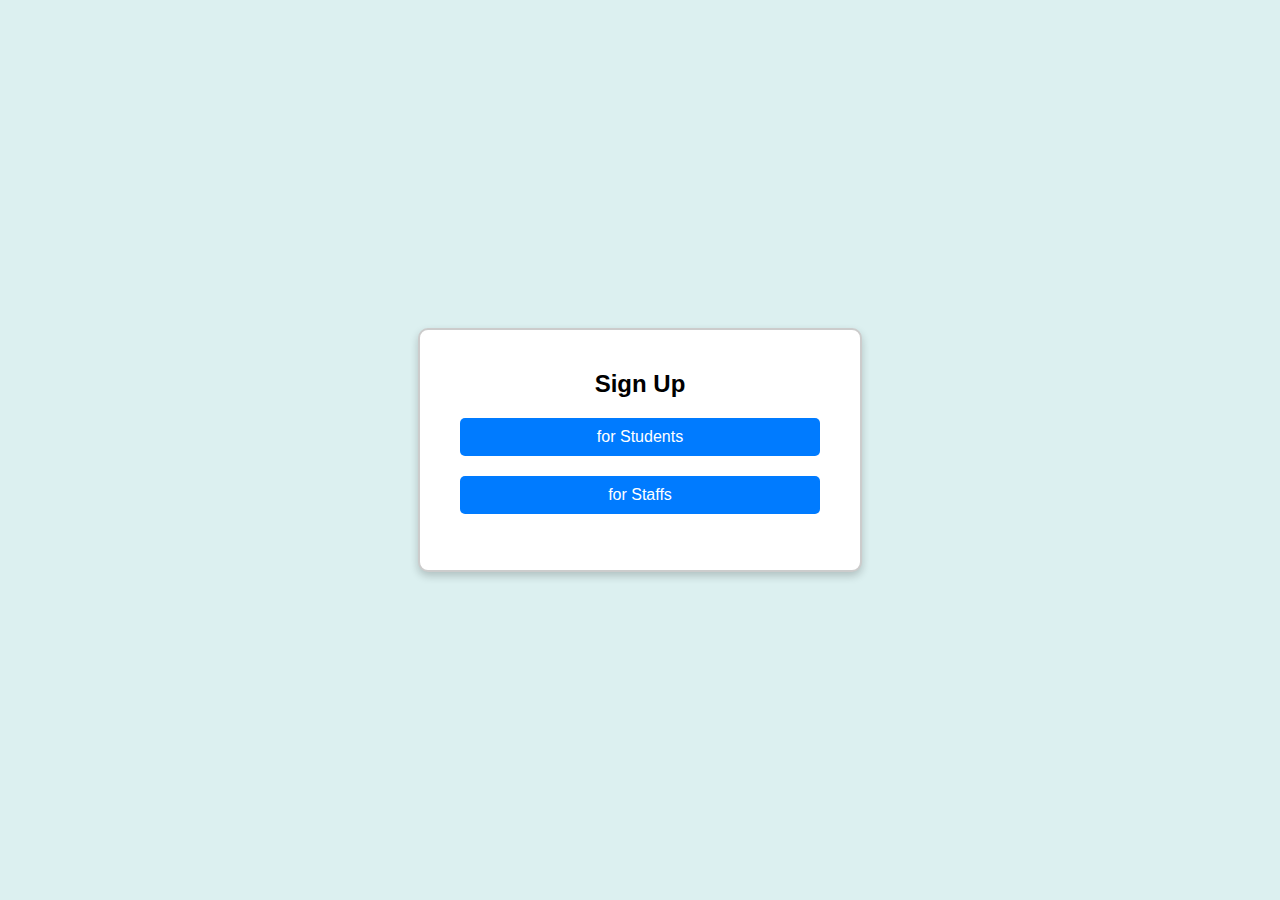
<file: index.html>
<!DOCTYPE html>
<html lang="en">
<head>
    <meta charset="UTF-8">
    <meta name="viewport" content="width=device-width, initial-scale=1.0">
    <title>index</title>
    <style>
        body {
            font-family: Arial, sans-serif;
            display: flex;
            justify-content: center;
            align-items: center;
            height: 100vh;
            margin: 0;
            background: rgb(220, 240, 240);
        }
        .box {
            width: 400px;
            height: 200px;
            padding: 20px;
            background-color: #fff;
            border: 2px solid #ccc;
            border-radius: 10px;
            box-shadow: 0 4px 8px rgba(0, 0, 0, 0.2);
            text-align: center;
        }
        .box a {
            display: block;
            margin: 20px ;
            padding: 10px;
            background-color: #007bff;
            color: white;
            text-decoration: none;
            border-radius: 5px;
        }
        .box a:hover {
            background-color: #0056b3;
        }
    </style>
</head>
<body>
    <div class="box">
        <h2>Sign Up</h2>
        <a href="studentsignup.php">for Students</a>
        <a href="adminsignup.php">for Staffs</a>
    </div>
</body>
</html>
</file>
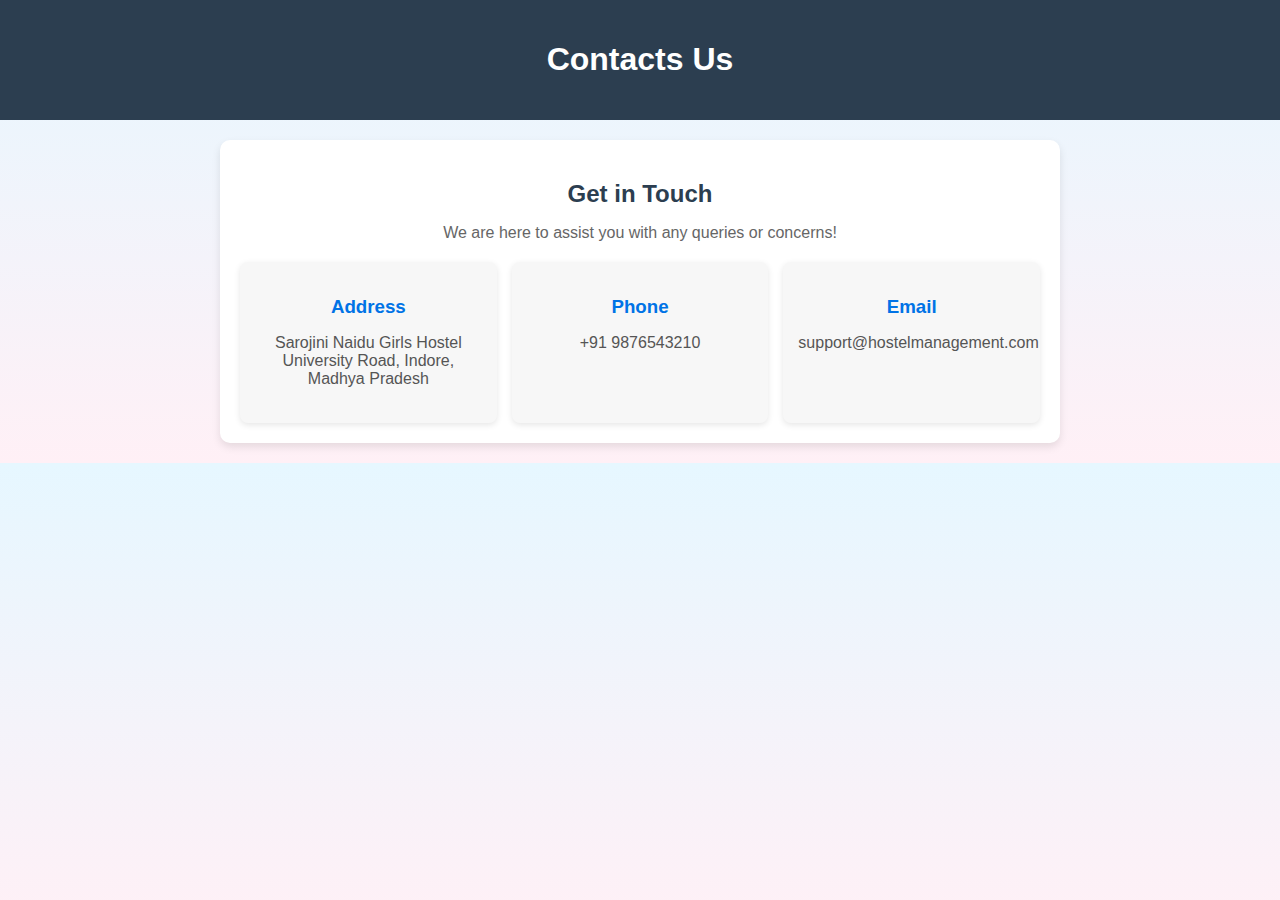
<file: contact.html>
<!DOCTYPE html>
<html lang="en">
<head>
    <meta charset="UTF-8">
    <meta name="viewport" content="width=device-width, initial-scale=1.0">
    <title>Contact Us - Hostel Management System</title>
    <style>
        /* General Body Styling */
        body {
            margin: 0;
            font-family: Arial, sans-serif;
            color: #333;
            background: linear-gradient(to bottom, #e6f7ff, #fff0f6);
        }

        /* Header Styling */
        .header {
            background-color: #2c3e50;
            color: white;
            text-align: center;
            padding: 20px;
        }

        /* Contact Information Section Styling */
        .contact-info {
            max-width: 800px;
            margin: 20px auto;
            padding: 20px;
            text-align: center;
            background-color: #fff;
            border-radius: 10px;
            box-shadow: 0 4px 8px rgba(0, 0, 0, 0.1);
        }

        .contact-info h2 {
            color: #2c3e50;
            margin-bottom: 10px;
        }

        .contact-info p {
            font-size: 16px;
            margin-bottom: 20px;
            color: #666;
        }

        /* Details Styling */
        .details {
            display: flex;
            justify-content: space-around;
            flex-wrap: wrap;
            gap: 15px;
        }

        .info {
            flex: 1;
            min-width: 200px;
            max-width: 300px;
            background-color: #f7f7f7;
            border-radius: 8px;
            padding: 15px;
            box-shadow: 0 2px 6px rgba(0, 0, 0, 0.1);
        }

        .info h3 {
            margin-bottom: 10px;
            color: #0073e6;
        }

        .info p {
            color: #555;
        }

        
    </style>
</head>
<body>
    <header class="header">
        <h1>Contacts Us</h1>
    </header>
    <section class="contact-info">
        <h2>Get in Touch</h2>
        <p>We are here to assist you with any queries or concerns!</p>
        <div class="details">
            <div class="info">
                <h3>Address</h3>
                <p>Sarojini Naidu Girls Hostel<br>University Road, Indore, Madhya Pradesh</p>
            </div>
            <div class="info">
                <h3>Phone</h3>
                <p>+91 9876543210</p>
            </div>
            <div class="info">
                <h3>Email</h3>
                <p>support@hostelmanagement.com</p>
            </div>
        </div>
    </section>
    
</html>
</file>
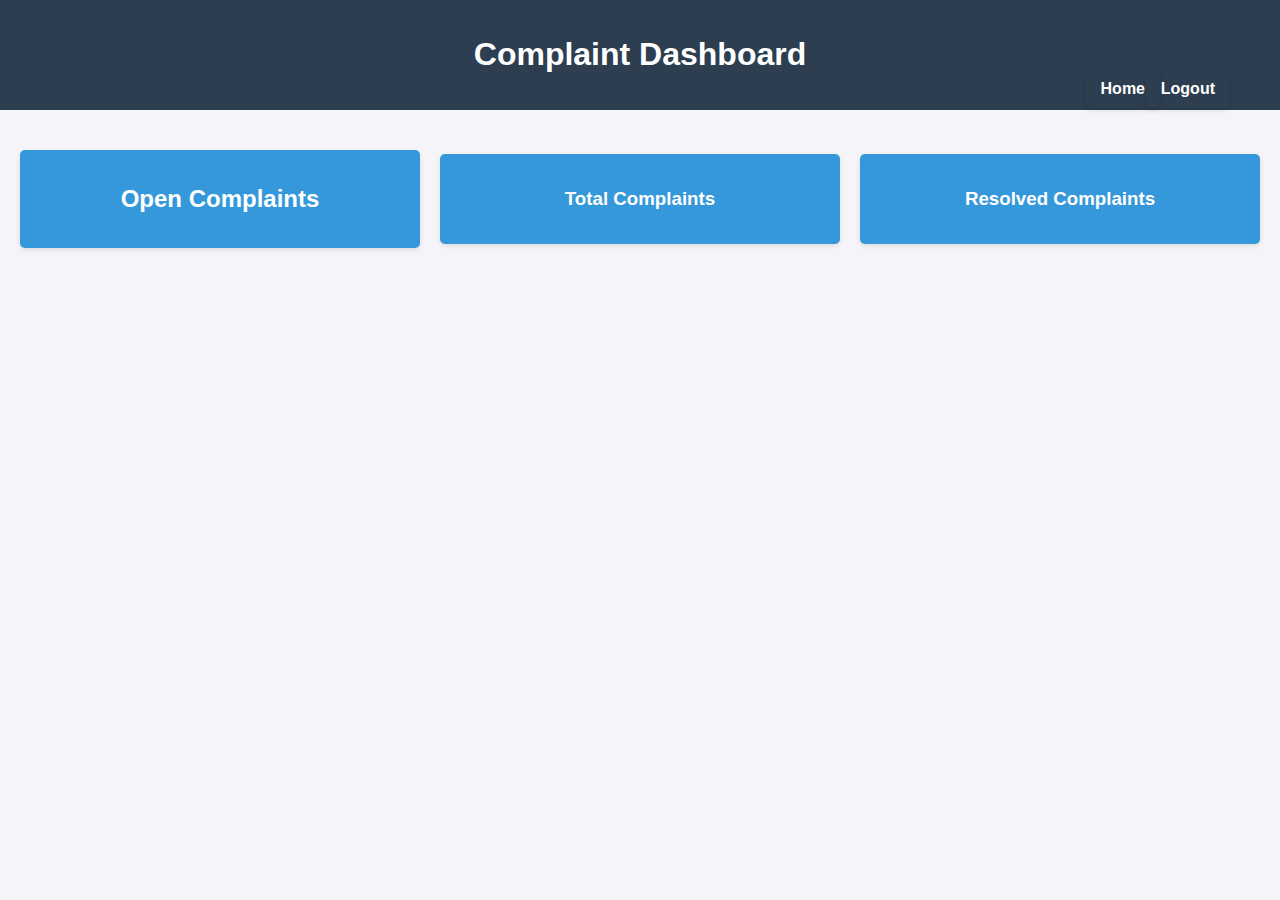
<file: dashboard.html>
<!DOCTYPE html>
<html lang="en">
<head>
    <meta charset="UTF-8">
    <meta name="viewport" content="width=device-width, initial-scale=1.0">
    <title>Hostel Complaint Dashboard</title>
    <link rel="stylesheet" href="dashboard.css">
</head>
<body>
    <header class="main-header">
        <h1>Complaint Dashboard</h1>
    </header>
    <div class="dashboard-container">
        <!-- Home Link -->
        <nav class="home-link">
            <a href="home.html">Home</a>
        </nav>
        <nav class="logout-link">
            <a href="index.html">Logout</a>
        </nav>

        <!-- Statistics Section -->
        <section class="statistics-section">
            <div class="stat-card" id="open-complaints-card">
                <h2 id="complaints-title">Open Complaints</h2>

                <p id="open-complaints"></p>
            </div> 
            <div class="stat-card">
                <h3>Total Complaints</h3>
                <p id="total-complaints"></p>
            </div>
            <div class="stat-card">
                <h3>Resolved Complaints</h3>
                <p id="resolved-complaints"></p>
            </div>
        </section>

        <!-- Open Complaints Section -->
        <section class="complaints-table" id="open-complaints-section">
            <h2>Open Complaints</h2>
            <table>
                <thead>
                    <tr>
                        <th>Name</th>
                        <th>Room Number</th>
                        <th>Issue</th>
                        <th>Status</th>
                    </tr>
                </thead>
                <tbody id="complaints-list">
                    <!-- This will be dynamically populated -->
                </tbody>
            </table>
        </section>
    </div>
    <script src="dashboard.js"></script>
</body>
</html>
</file>
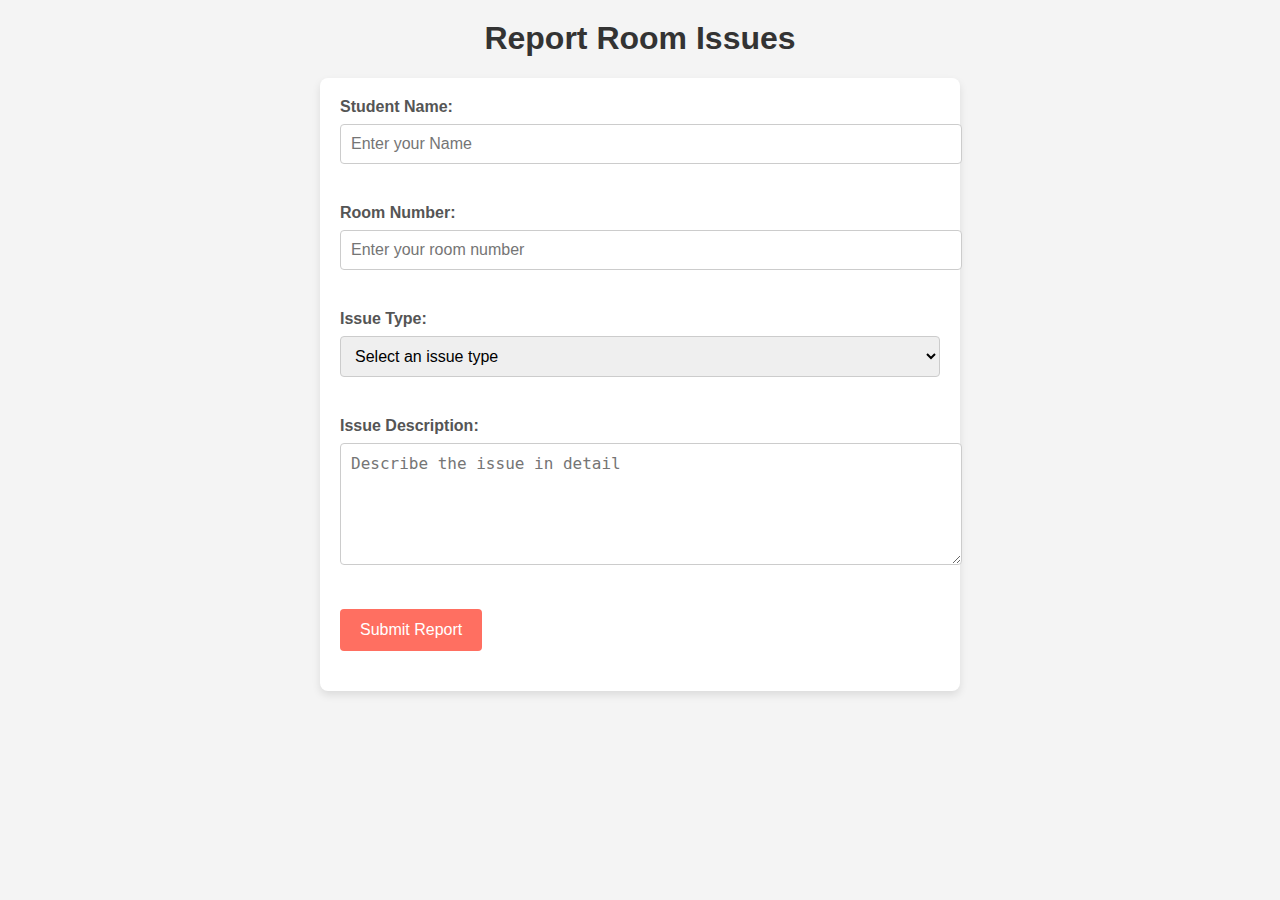
<file: filecomplaint.html>
<!DOCTYPE html>
<html lang="en">
<head>
  <meta charset="UTF-8">
  <meta name="viewport" content="width=device-width, initial-scale=1.0">
  <title>Report Room Issues</title>
  <style>
    body {
      font-family: Arial, sans-serif;
      background-color: #f4f4f4;
      margin: 0;
      padding: 0;
    }
    h1 {
      text-align: center;
      color: #333;
      margin-top: 20px;
    }
    form {
      max-width: 600px;
      margin: 20px auto;
      padding: 20px;
      background-color: #fff;
      border-radius: 8px;
      box-shadow: 0 4px 8px rgba(0, 0, 0, 0.1);
    }
    label {
      display: block;
      margin-bottom: 8px;
      font-weight: bold;
      color: #555;
    }
    input[type="text"],
    input[type="email"],
    input[type="number"],
    select,
    textarea,
    input[type="file"] {
      width: 100%;
      padding: 10px;
      margin-bottom: 20px;
      border: 1px solid #ccc;
      border-radius: 4px;
      font-size: 16px;
    }
    textarea {
      resize: vertical;
      height: 100px;
    }
    input[type="submit"] {
      background-color: #ff6f61;
      color: white;
      padding: 12px 20px;
      border: none;
      border-radius: 4px;
      cursor: pointer;
      font-size: 16px;
    }
    input[type="submit"]:hover {
      background-color: #ff4a3d;
    }
    .form-group {
      margin-bottom: 20px;
    }
  </style>
  <script>
    function showAlert() {
      alert("Your report has been submitted successfully!");
    }
  </script>
</head>
<body>

  <h1>Report Room Issues</h1>

  <form action="filecomplaint.php" method="POST" enctype="multipart/form-data" onsubmit="showAlert()">
    
   
    <div class="form-group">
      <label for="name">Student Name:</label>
      <input type="text" id="name" name="name" placeholder="Enter your Name" required>

    </div>

    <div class="form-group">
      <label for="room">Room Number:</label>
      <input type="number" id="room" name="room" placeholder="Enter your room number" required>
    </div>

    <!-- Issue Type -->
    <div class="form-group">
      <label for="issue-type">Issue Type:</label>
      <select id="issue-type" name="issue-type" required>
        <option value="">Select an issue type</option>
        <option value="electrical">Electrical Issue</option>
        <option value="plumbing">Plumbing Issue</option>
        <option value="furniture">Furniture Damage</option>
        <option value="cleaning">Cleaning Required</option>
        <option value="other">Other</option>
      </select>
    </div>

    <!-- Issue Description -->
    <div class="form-group">
      <label for="description">Issue Description:</label>
      <textarea id="description" name="description" placeholder="Describe the issue in detail" required></textarea>
    </div>


    <!-- Submit Button -->
    <div class="form-group">
      <input type="submit" value="Submit Report">
    </div>
  </form>

</body>
</html>
</file>
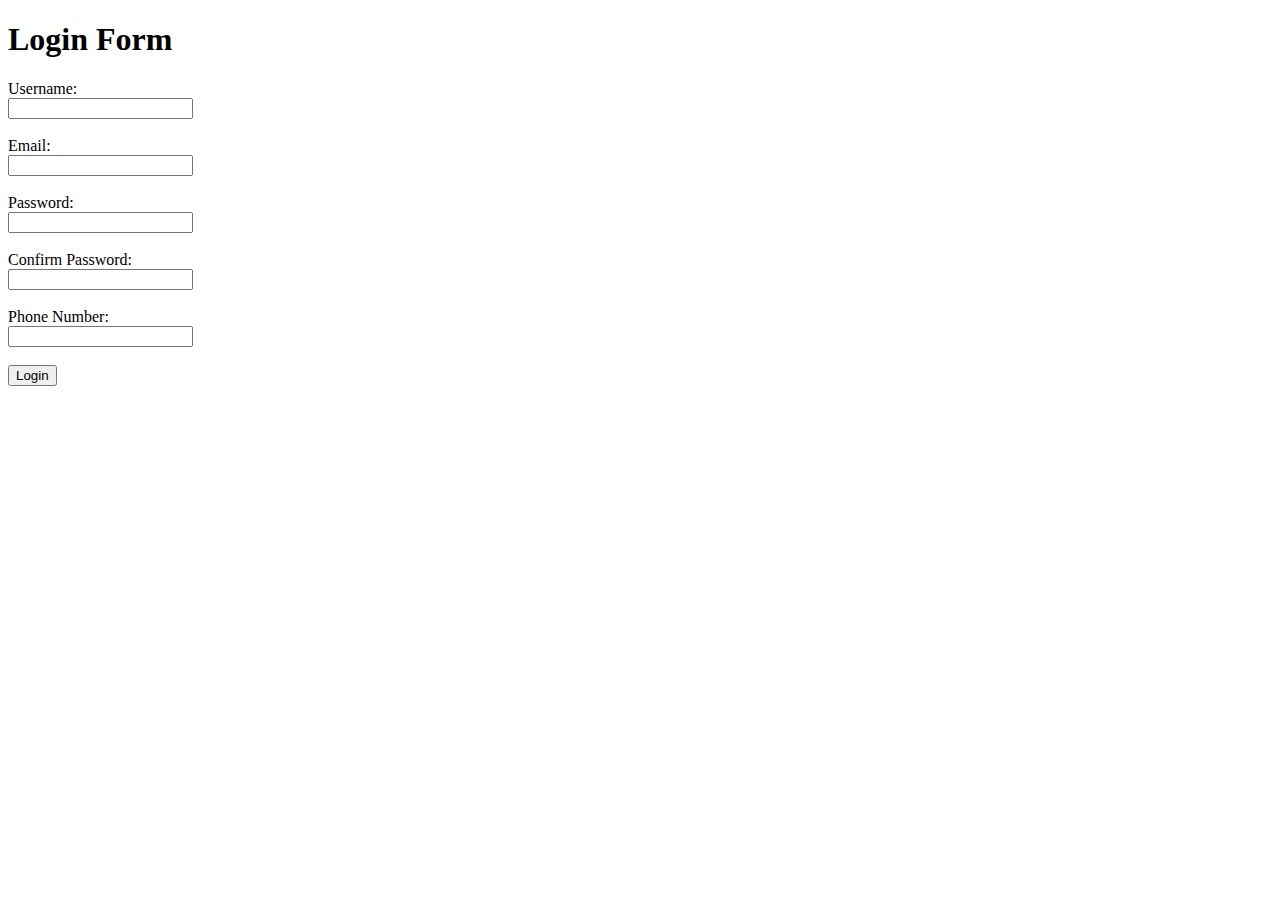
<file: form.html>
<!DOCTYPE html>
<html lang="en">
<head>
    <meta charset="UTF-8">
    <meta name="viewport" content="width=device-width, initial-scale=1.0">
    <title>login form</title>
</head>
<body>
    <h1>Login Form</h1>
    <form action="" method="post">
        <label id="myForm for="username">Username:</label><br>
        <input type="text" id="username" name="username" required><br><br>

        <label for="email">Email:</label><br>
        <input type="text" id="email" name="email" required><br><br>
        
        <label for="password">Password:</label><br>
        <input type="password" id="password" name="password" required><br><br>

        <label for="confirmpassword">Confirm Password:</label><br>
        <input type="password" id="confirm-password" name="confirm-password" required><br><br>

        <label for="phone number">Phone Number:</label><br>
        <input type="number" id="pn" name="pn" required><br><br>
        
        <input type="submit" value="Login">
    </form>
    <script>   const formElement = document.getElementById('myForm');

        formElement.addEventListener('submit', function(event) {
            
            alert('Form is  q submitted ');</script>
</body>
</html>
</file>
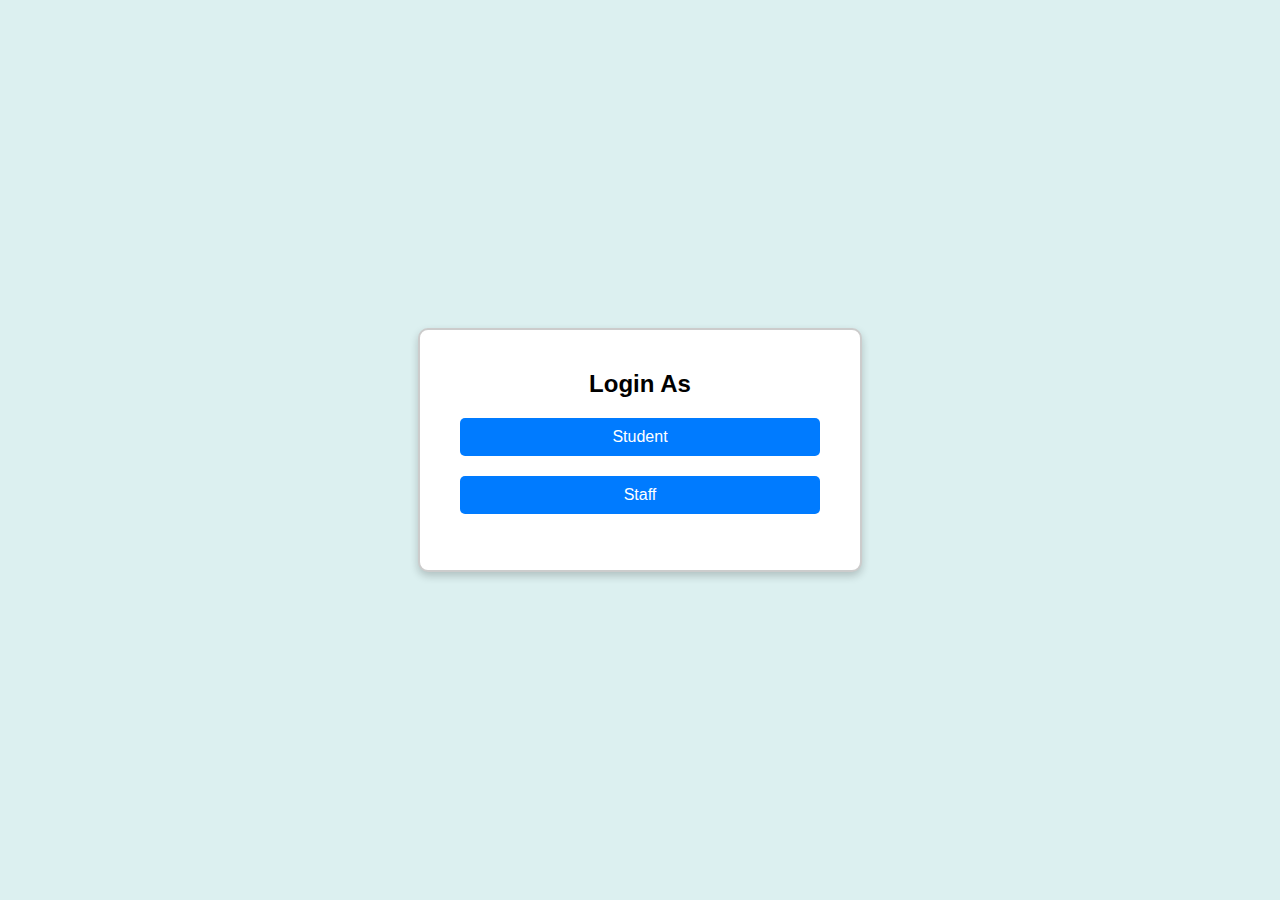
<file: loginindex.html>
<!DOCTYPE html>
<html lang="en">
<head>
    <meta charset="UTF-8">
    <meta name="viewport" content="width=device-width, initial-scale=1.0">
    <title>index</title>
    <style>
        body {
            font-family: Arial, sans-serif;
            display: flex;
            justify-content: center;
            align-items: center;
            height: 100vh;
            margin: 0;
            background: rgb(220, 240, 240);
        }
        .box {
            width: 400px;
            height: 200px;
            padding: 20px;
            background-color: #fff;
            border: 2px solid #ccc;
            border-radius: 10px;
            box-shadow: 0 4px 8px rgba(0, 0, 0, 0.2);
            text-align: center;
        }
        .box a {
            display: block;
            margin: 20px ;
            padding: 10px;
            background-color: #007bff;
            color: white;
            text-decoration: none;
            border-radius: 5px;
        }
        .box a:hover {
            background-color: #0056b3;
        }
    </style>
</head>
<body>
    <div class="box">
        <h2>Login As</h2>
        <a href="studentlogin.php"> Student</a>
        <a href="adminlogin.php"> Staff</a>
    </div>
</body>
</html>
</file>
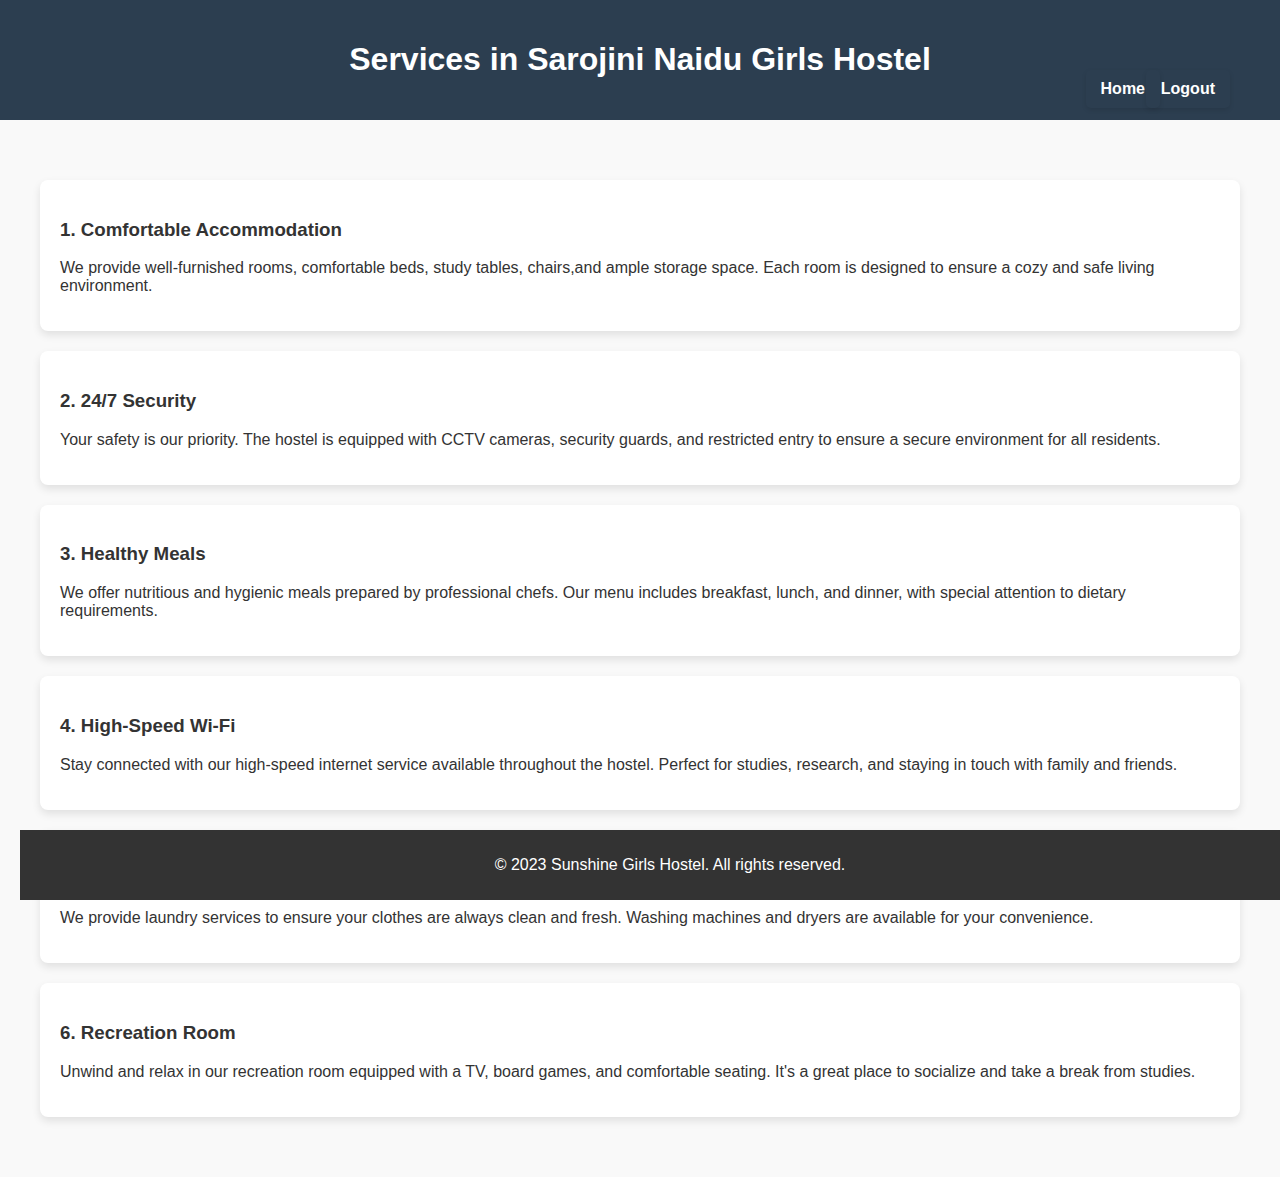
<file: services.html>
<!DOCTYPE html>
<html lang="en">
<head>
    <meta charset="UTF-8">
    <meta name="viewport" content="width=device-width, initial-scale=1.0">
    <title>Girls Hostel Services</title>
    <style>
        body {
            font-family: Arial, sans-serif;
            margin: 0;
            padding: 0;
            background-color: #f9f9f9;
            color: #333;
        }
        header {
            background-color: #2c3e50;
            color: white;
            padding: 20px;
            text-align: center;
        }
        /* Home and Logout Link Styles */
.home-link {
    position: absolute;
    top: 70px;
    right: 120px;
    padding: 10px 15px;
    border-radius: 5px;
    box-shadow: 0 2px 5px rgba(0, 0, 0, 0.1);
}

.home-link a {
    color: white;
    text-decoration: none;
    font-weight: bold;
}

.logout-link {
    position: absolute;
    top: 70px;
    right: 50px;
    padding: 10px 15px;
    border-radius: 5px;
    box-shadow: 0 2px 5px rgba(0, 0, 0, 0.1);
}

.logout-link a {
    color: white;
    text-decoration: none;
    font-weight: bold;
}
        .container {
            padding: 20px;
        }
       
        .service {
            background-color: white;
            margin: 20px 0;
            padding: 20px;
            border-radius: 8px;
            box-shadow: 0 4px 8px rgba(0, 0, 0, 0.1);
        }
        footer {
            background-color: #333;
            color: white;
            text-align: center;
            padding: 10px;
            position: fixed;
            bottom: 0;
            width: 100%;
        }
    </style>
</head>
<body>

    <!-- Header -->
    <header>
        <h1>Services in Sarojini Naidu  Girls Hostel</h1>
    </header>

    <div class="container">
        <!-- Home Link -->
        <nav class="home-link">
            <a href="home.html">Home</a>
        </nav>
        <nav class="logout-link">
            <a href="index.html">Logout</a>
        </nav>

    <!-- Main Content -->
    <div class="container">
      

        <!-- Service 1: Accommodation -->
        <div class="service">
            <h3>1. Comfortable Accommodation</h3>
            <p>
                We provide well-furnished rooms, comfortable beds, study tables, chairs,and ample storage space. Each room is designed to ensure a cozy and safe living environment.
            </p>
        </div>

        <!-- Service 2: Security -->
        <div class="service">
            <h3>2. 24/7 Security</h3>
            <p>
                Your safety is our priority. The hostel is equipped with CCTV cameras, security guards, and restricted entry to ensure a secure environment for all residents.
            </p>
        </div>

        <!-- Service 3: Meals -->
        <div class="service">
            <h3>3. Healthy Meals</h3>
            <p>
                We offer nutritious and hygienic meals prepared by professional chefs. Our menu includes breakfast, lunch, and dinner, with special attention to dietary requirements.
            </p>
        </div>

        <!-- Service 4: Wi-Fi -->
        <div class="service">
            <h3>4. High-Speed Wi-Fi</h3>
            <p>
                Stay connected with our high-speed internet service available throughout the hostel. Perfect for studies, research, and staying in touch with family and friends.
            </p>
        </div>

        <!-- Service 5: Laundry -->
        <div class="service">
            <h3>5. Laundry Facilities</h3>
            <p>
                We provide laundry services to ensure your clothes are always clean and fresh. Washing machines and dryers are available for your convenience.
            </p>
        </div>

        <!-- Service 6: Recreation -->
        <div class="service">
            <h3>6. Recreation Room</h3>
            <p>
                Unwind and relax in our recreation room equipped with a TV, board games, and comfortable seating. It's a great place to socialize and take a break from studies.
            </p>
        </div>
    </div>

    <!-- Footer -->
    <footer>
        <p>&copy; 2023 Sunshine Girls Hostel. All rights reserved.</p>
    </footer>

</body>
</html>
</file>
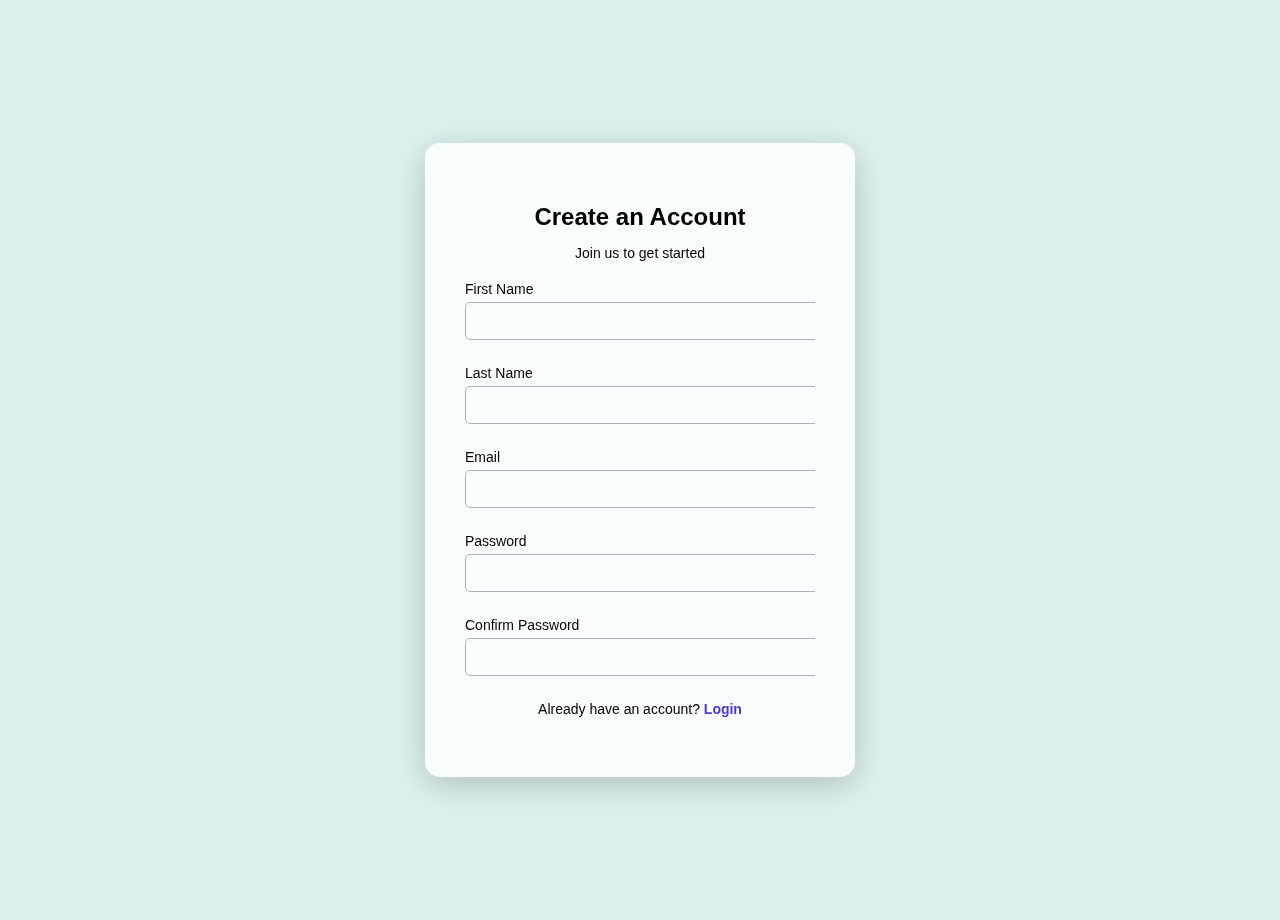
<file: studentsignup.html>
<!DOCTYPE html>
<html lang="en">
<head>
  <meta charset="UTF-8">
  <meta name="viewport" content="width=device-width, initial-scale=1.0">
  <title>Signup Page</title>
  <link rel="stylesheet" href="styles.css">
  <script src="script.js" defer></script>
</head>
<body>
  <!-- Signup Container -->
  <div class="login-container">
    <div class="login-box">
      <h2>Create an Account</h2>
      <p>Join us to get started</p>
      <form id="signupForm" action="studentsignup.php" method="POST">
        <div class="input-group">
          <label for="firstname">First Name</label>
          <input type="text" id="firstname" name="firstname" required>
        </div>
        <div class="input-group">
          <label for="lastname">Last Name</label>
          <input type="text" id="lastname" name="lastname" required>
        </div>
        <div class="input-group">
          <label for="email">Email</label>
          <input  id="email" name="email" required>
        </div>
        <div class="input-group">
          <label for="password">Password</label>
          <input type="password" id="password" name="password" required>
        </div>
        <div class="input-group">
          <label for="confirm-password">Confirm Password</label>
          <input type="password" id="confirm-password" name="confirm-password" required>
        </div>
        <div class="input-group">
          <label for="phone number">Phone Number</label>
          <input type="tel" id="pnum" name="pnum" required>
        </div>
        <div class="input-group">
          <label for="whatsapp number">WhatsApp Number</label>
          <input type="tel" id="wnum" name="wnum" required>
        </div>
        <div class="input-group">
          <label for="enrollment">Enrollment Number</label>
          <input type="text" id="enum1" name="enum1" required>
        </div>
        <button type="submit" class="login-btn">Sign Up</button>
      </form>
      <div class="signup-link">
        <p>Already have an account? <a href="complain.html">Login</a></p>
      </div>
    </div>
  </div>

  <!--<script src="https://kit.fontawesome.com/a076d05399.js"></script>-->
</body>
</html>
</file>
<file: dashboard.css>
/* General Styles */
body {
    font-family: Arial, sans-serif;
    margin: 0;
    padding: 0;
    background-color: #f4f4f9;
    position: relative; /* Ensures positioning for home and logout links */
}

header {
    background-color: #2c3e50;
    color: white;
    text-align: center;
    padding: 15px 0;
}

.dashboard-container {
    padding: 20px;
}

/* Home and Logout Link Styles */
.home-link {
    position: absolute;
    top: 70px;
    right: 120px;
    padding: 10px 15px;
    border-radius: 5px;
    box-shadow: 0 2px 5px rgba(0, 0, 0, 0.1);
}

.home-link a {
    color: white;
    text-decoration: none;
    font-weight: bold;
}

.logout-link {
    position: absolute;
    top: 70px;
    right: 50px;
    padding: 10px 15px;
    border-radius: 5px;
    box-shadow: 0 2px 5px rgba(0, 0, 0, 0.1);
}

.logout-link a {
    color: white;
    text-decoration: none;
    font-weight: bold;
}

/* Statistics Section */
.statistics-section {
    display: flex; /* Horizontal alignment for all stat cards */
    justify-content: space-between; /* Space between each card */
    align-items: center; /* Vertical alignment */
    gap: 20px; /* Space between cards */
    margin-top: 20px;
}

.stat-card {
    flex: 1; /* Ensures equal width for all cards */
    max-width: 30%; /* Restricts card width */
    background-color: #3498db;
    color: white;
    text-align: center;
    padding: 15px;
    border-radius: 5px;
    box-shadow: 0 2px 5px rgba(0, 0, 0, 0.1);
    cursor: pointer;
}

.stat-card:hover {
    background-color: #2980b9;
}

/* Complaints Table Section */
.complaints-table {
    display: none; /* Hidden by default */
    background-color: white;
    padding: 15px;
    box-shadow: 0 2px 5px rgba(0, 0, 0, 0.1);
    border-radius: 5px;
    margin-top: 20px;
}

.complaints-table.active {
    display: block; /* Visible when active */
}

table {
    width: 100%;
    border-collapse: collapse;
    margin-top: 20px;
}

table th, table td {
    border: 1px solid #ddd;
    padding: 8px;
    text-align: left;
}

table th {
    background-color: #eaeaea;
}
</file>
<file: styles.css>
/* General Styles */
body {
  margin: 0;
  padding: 10px;
  font-family: 'Poppins', sans-serif;
  background: rgb(220, 240, 240); /* Light teal background color */
  display: flex;
  justify-content: center;
  align-items: center;
  height: 100vh;
  color: #000; /* Text color for contrast */
}




.login-container {
  background: rgba(255, 255, 255, 0.8); /* Light white container color */
  backdrop-filter: blur(10px);
  border-radius: 15px;
  padding: 40px;
  box-shadow: 0 8px 32px rgba(0, 0, 0, 0.2);
  width: 350px;
  text-align: center;
}

.login-box h2 {
  margin-bottom: 10px;
  font-size: 24px;
  font-weight: 600;
}

.login-box p {
  margin-bottom: 20px;
  font-size: 14px;
  color: #070101;
}

.input-group {
  margin-bottom: 20px;
  text-align: left;
}

.input-group label {
  display: block;
  margin-bottom: 5px;
  font-size: 14px;
  color: #080404;
}

.input-group input ,
.input-group select { 
  width: 100%;
  padding: 10px;
  border: 1px solid rgba(1, 3, 11, 0.3);
  margin-bottom: 5px;
  border-radius: 5px;
  background: rgba(255, 255, 255, 0.1);
  color: #020101;
  font-size: 14px;
  outline: none;
}

.input-group select option {
  background: rgb(220, 240, 240); /* Dropdown options background */
  color: #020101; /* Text color for options */
}


.input-group input:focus,
.input-group select:focus {
  border-color: #151119; /* Focus effect for all blocks */
}

.login-btn {
  width: 100%;
  padding: 10px;
  background: #6a11cb;
  border: none;
  border-radius: 5px;
  color: #fff;
  font-size: 16px;
  cursor: pointer;
  transition: background 0.3s ease;
}

.login-btn:hover {
  background: #2575fc;
}


.signup-link {
  margin-top: 20px;
  font-size: 14px;
  color: #120a5f;
}

.signup-link a {
  color: #4838de;
  text-decoration: none;
  font-weight: 600;
}

.signup-link a:hover {
  text-decoration: underline;
}

#signupForm {
  max-height: 400px;
  overflow-y: auto;
  padding-right: 10px;
  scrollbar-width: none;
  -ms-overflow-style: none;
}

#signupForm::-webkit-scrollbar {
  display: none;
}



/* Splash Screen Styles */
#splash-screen {
  position: fixed;
  top: 0;
  left: 0;
  width: 100%;
  height: 100%;
  background: url("logo.jpg");
  background-repeat: no-repeat;
  background-position: center;
  display: flex;
  justify-content: center;
  align-items: center;
  z-index: 1000;
  transition: opacity 0.5s ease;
}

.splash-content {
  text-align: center;
}


.splash-loader {
  border: 4px solid rgba(255, 255, 255, 0.3);
  border-top: 4px solid #fff;
  border-radius: 50%;
  width: 40px;
  height: 40px;
  margin: 0 auto;
  animation: spin 1s linear infinite;
}

/* Keyframes for animations */
@keyframes spin {
  0% { transform: rotate(0deg); }
  100% { transform: rotate(360deg); }
}

@keyframes bounce {
  0%, 100% { transform: translateY(0); }
  50% { transform: translateY(-20px); }
}

/* Hide splash screen after loading */
#splash-screen.hide {
  opacity: 0;
  pointer-events: none;
}
</file>
